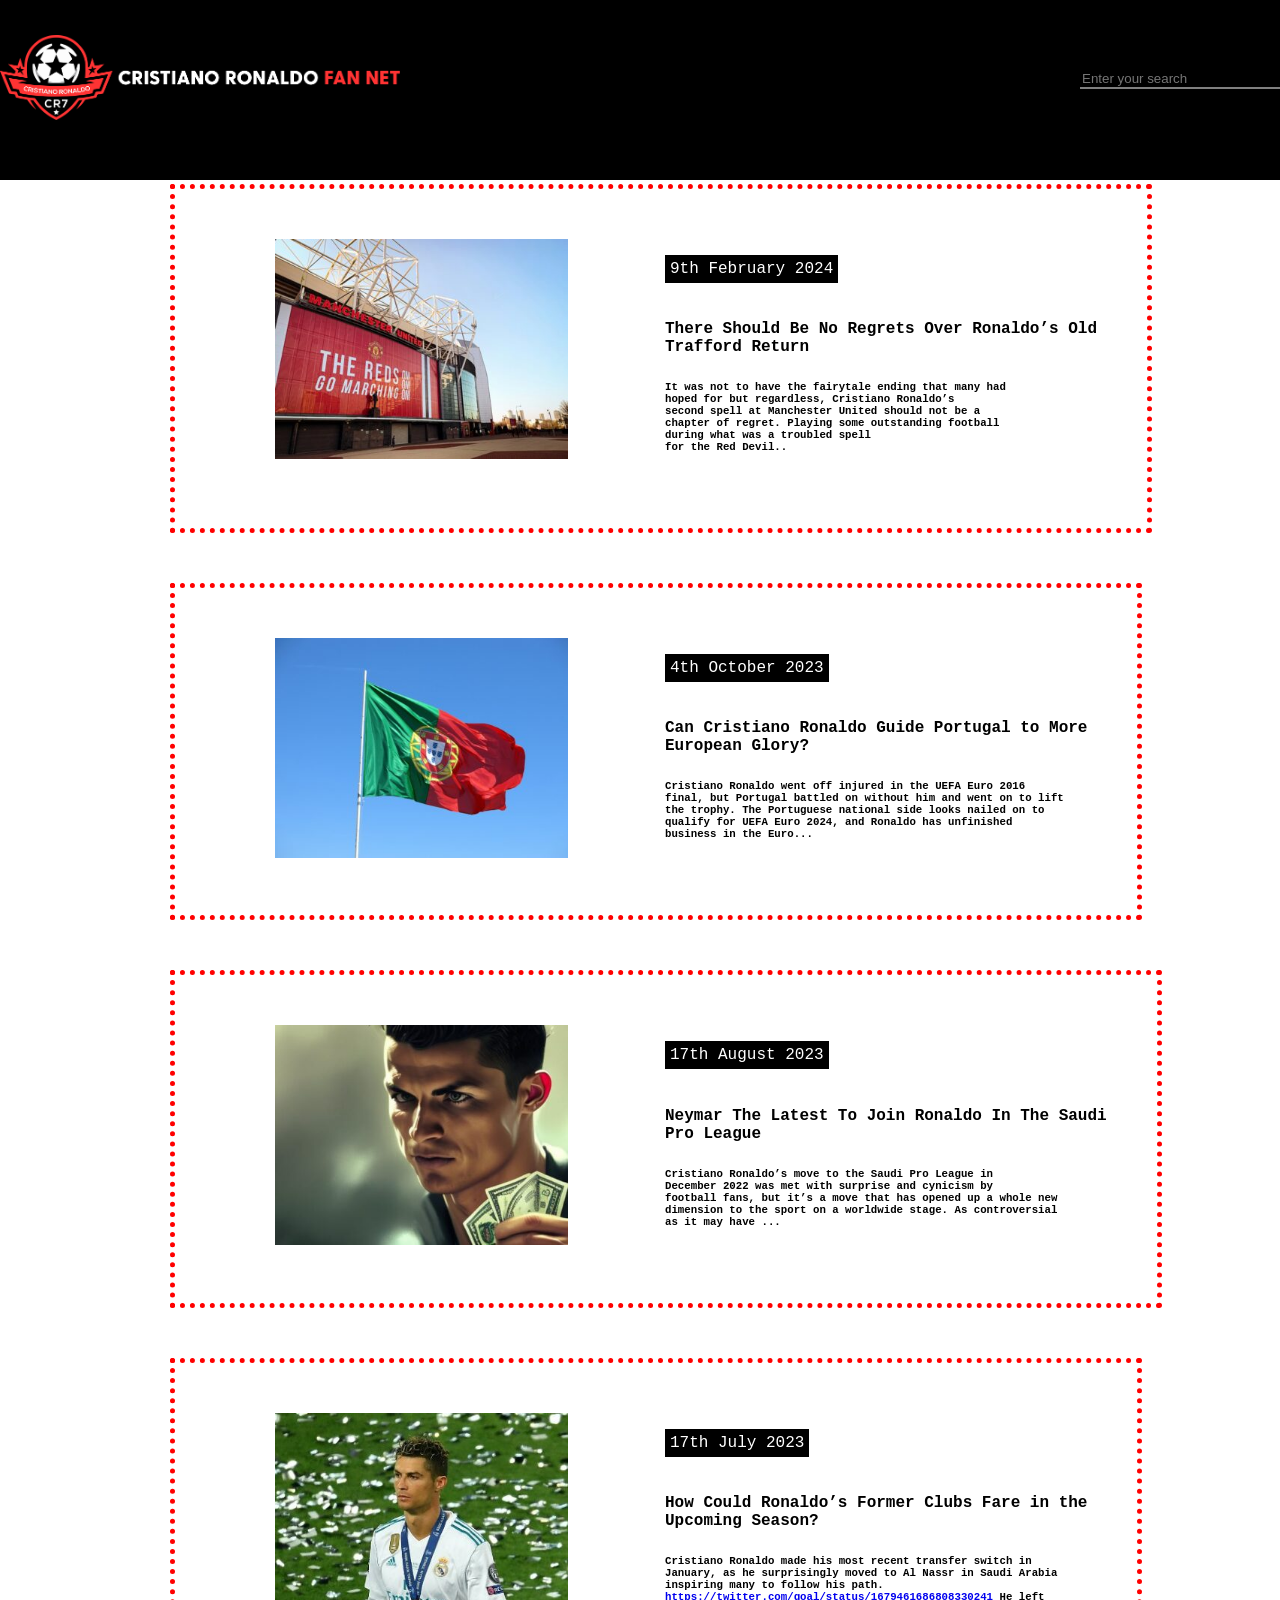
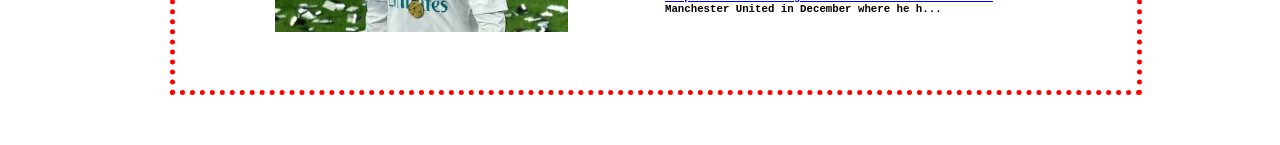
<file: index.html>
<html>
    <head>
        <title>Ronaldo Fan Net</title>
        <link rel="stylesheet" href="Ronaldo.css" />
    </head>
    <body>
        <div class="main_div">
         <div class="banner" >
          <img src="CR-1-BANNER-4 (1).png" width="400px"/>
          <div class="input">
            <form>
                <input id="search_input" name="input" type="text" placeholder="Enter your search" />
             </form>
          </div>
          </div>
    
    
    <br><br><br><br><br><br><br><br>
    <div class="context">
        <div class="section">
            <div class="image">
                <img src = "nat-callaghan-IEmaR3ecfuY-unsplash-390x293.jpeg" width="75%"/>
            
        </div>
        <div class="para">
            <div class="date">
                
                <p>9th February 2024</p>
            
            </div>
            <br><br>
            <div class="text">
            <h4>There Should Be No Regrets Over Ronaldo’s Old<br> Trafford Return</h4>
            
            
            <h6>
                It was not to have the fairytale ending that many had<br> hoped for but regardless, Cristiano Ronaldo’s<br> second spell at Manchester United should not be a <br>chapter of regret. Playing some outstanding football<br> during what was a troubled spell <br>for the Red Devil..</h6>
            </div>
        </div>
        </div>
        <div class="section">
            <div class="image">
                <img src = "portugal-1355102_1280-390x293.jpeg" width="75%"/>
            
        </div>
        <div class="para">
            <div class="date">
                
                <p>4th October 2023</p>
            
            </div>
            <br><br>
            <div class="text">
            <h4>Can Cristiano Ronaldo Guide Portugal to More<br> European Glory?</h4>
            <h6>
                Cristiano Ronaldo went off injured in the UEFA Euro 2016<br> final, but Portugal battled on without him and went on to lift<br> the trophy. The Portuguese national side looks nailed on to<br> qualify for UEFA Euro 2024, and Ronaldo has unfinished<br> business in the Euro... </h6>
        </div>
        </div>
    </div>
    <div class="section">
        <div class="image">
            <img src = "Cristiano-Ronaldo-net-worth-390x293.jpeg" width="75%"/>
        
    </div>
    <div class="para">
        <div class="date">
            
            <p>17th August 2023</p>
        
        </div>
        <br><br>
        <div class="text">
        <h4>Neymar The Latest To Join Ronaldo In The Saudi<br> Pro League</h4>
        <h6>
            
Cristiano Ronaldo’s move to the Saudi Pro League in<br> December 2022 was met with surprise and cynicism by<br> football fans, but it’s a move that has opened up a whole new <br>dimension to the sport on a worldwide stage. As controversial<br> as it may have ... </h6>
    </div>
    </div>
</div>
<div class="section">
    <div class="image">
        <img src = "DeXwWo6V0AAlA4y-390x293.jpeg" width="75%"/>
    
</div>
<div class="para">
    <div class="date">
        
        <p>17th July 2023</p>
    
    </div>
    <br><br>
    <div class="text">
    <h4>How Could Ronaldo’s Former Clubs Fare in the<br> Upcoming Season?</h4>
    <h6>
        
        Cristiano Ronaldo made his most recent transfer switch in<br> January, as he surprisingly moved to Al Nassr in Saudi Arabia<br> inspiring many to follow his path.<br> <a href="https://twitter.com/goal/status/1679461686808330241">https://twitter.com/goal/status/1679461686808330241</a> He left<br> Manchester United in December where he h... </h6>
</div>
</div>
</div>
</div>
    </body>
</html>
</file>
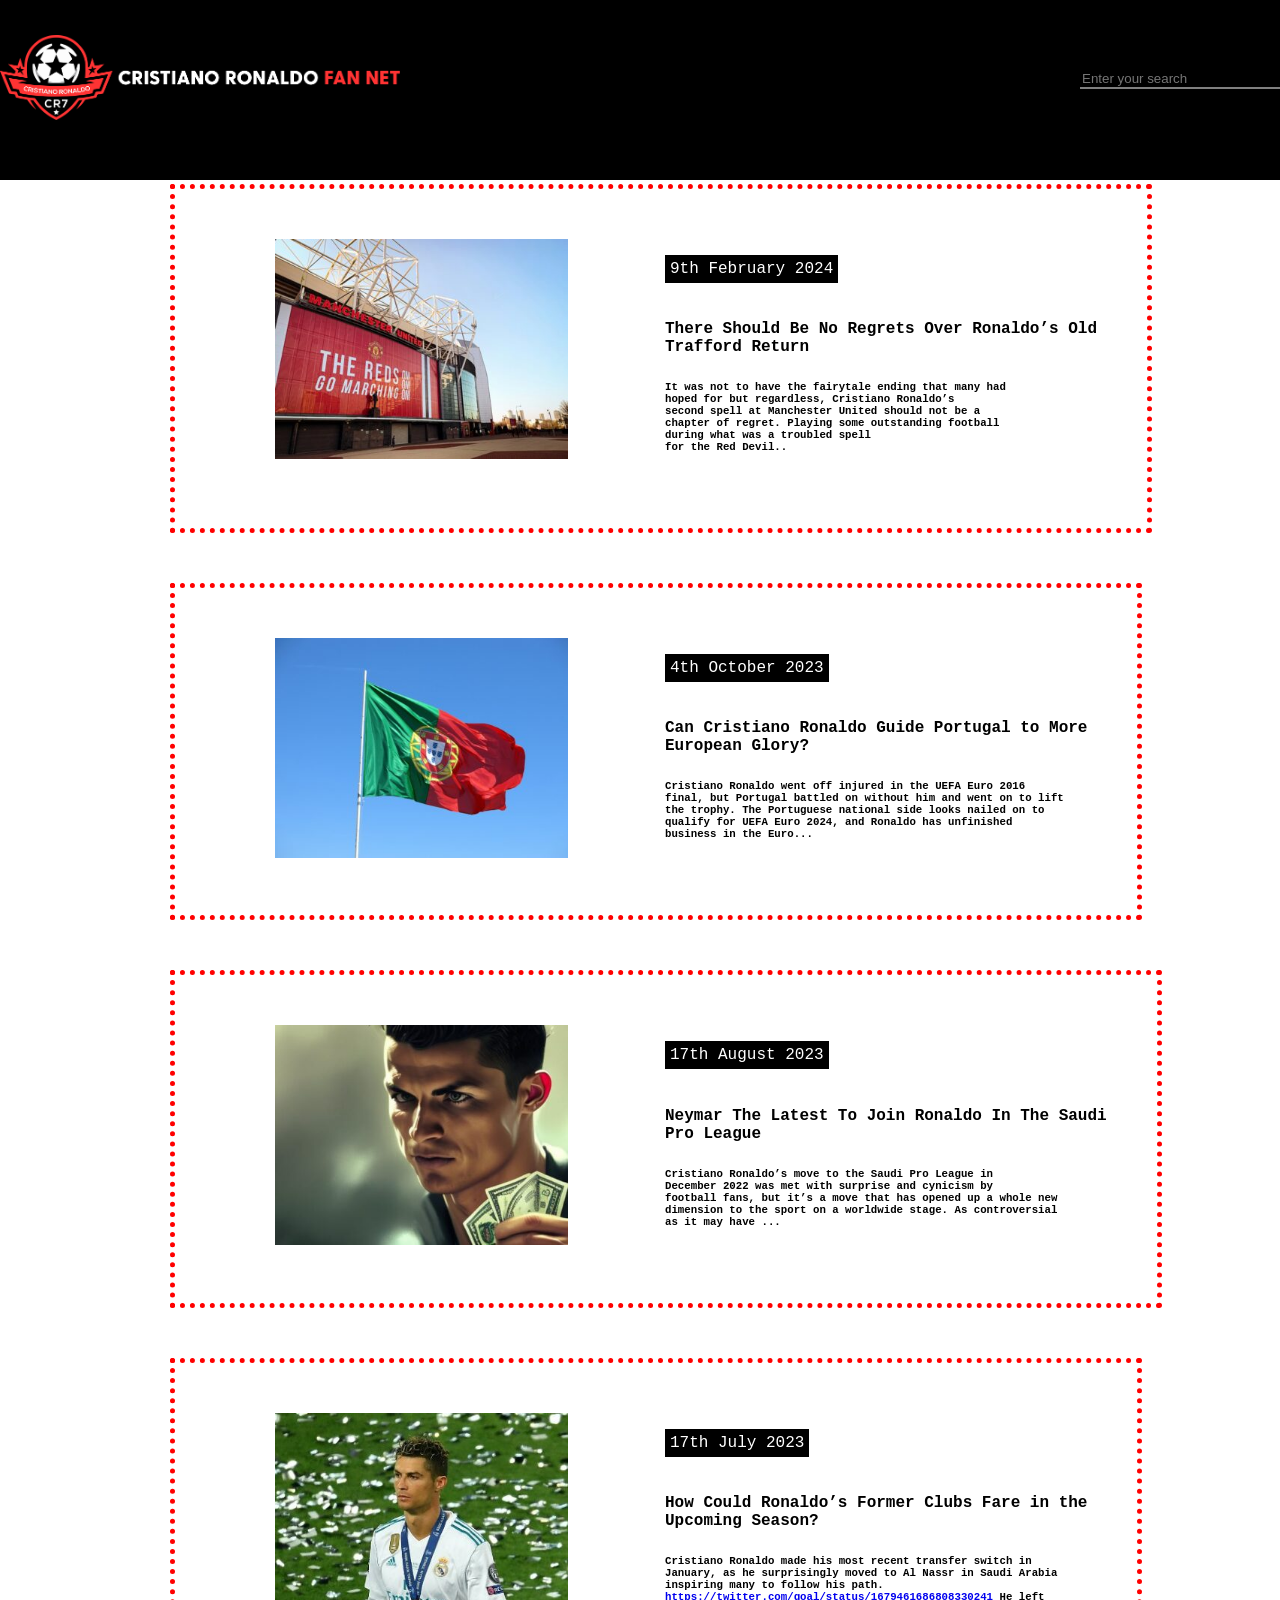
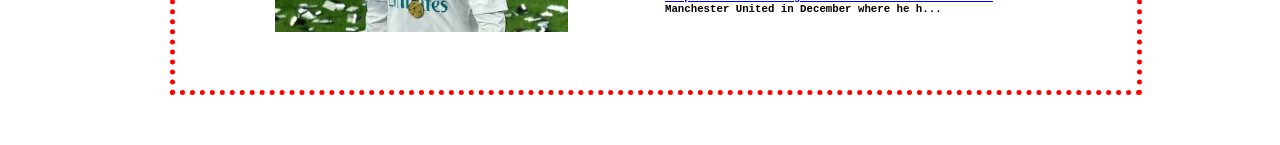
<file: Ronaldo.html>
<html>
    <head>
        <title>Ronaldo Fan Net</title>
        <link rel="stylesheet" href="Ronaldo.css" />
    </head>
    <body>
        <div class="main_div">
         <div class="banner" >
          <img src="CR-1-BANNER-4 (1).png" width="400px"/>
          <div class="input">
            <form>
                <input id="search_input" name="input" type="text" placeholder="Enter your search" />
             </form>
          </div>
          </div>
    
    
    <br><br><br><br><br><br><br><br>
    <div class="context">
        <div class="section">
            <div class="image">
                <img src = "nat-callaghan-IEmaR3ecfuY-unsplash-390x293.jpeg" width="75%"/>
            
        </div>
        <div class="para">
            <div class="date">
                
                <p>9th February 2024</p>
            
            </div>
            <br><br>
            <div class="text">
            <h4>There Should Be No Regrets Over Ronaldo’s Old<br> Trafford Return</h4>
            
            
            <h6>
                It was not to have the fairytale ending that many had<br> hoped for but regardless, Cristiano Ronaldo’s<br> second spell at Manchester United should not be a <br>chapter of regret. Playing some outstanding football<br> during what was a troubled spell <br>for the Red Devil..</h6>
            </div>
        </div>
        </div>
        <div class="section">
            <div class="image">
                <img src = "portugal-1355102_1280-390x293.jpeg" width="75%"/>
            
        </div>
        <div class="para">
            <div class="date">
                
                <p>4th October 2023</p>
            
            </div>
            <br><br>
            <div class="text">
            <h4>Can Cristiano Ronaldo Guide Portugal to More<br> European Glory?</h4>
            <h6>
                Cristiano Ronaldo went off injured in the UEFA Euro 2016<br> final, but Portugal battled on without him and went on to lift<br> the trophy. The Portuguese national side looks nailed on to<br> qualify for UEFA Euro 2024, and Ronaldo has unfinished<br> business in the Euro... </h6>
        </div>
        </div>
    </div>
    <div class="section">
        <div class="image">
            <img src = "Cristiano-Ronaldo-net-worth-390x293.jpeg" width="75%"/>
        
    </div>
    <div class="para">
        <div class="date">
            
            <p>17th August 2023</p>
        
        </div>
        <br><br>
        <div class="text">
        <h4>Neymar The Latest To Join Ronaldo In The Saudi<br> Pro League</h4>
        <h6>
            
Cristiano Ronaldo’s move to the Saudi Pro League in<br> December 2022 was met with surprise and cynicism by<br> football fans, but it’s a move that has opened up a whole new <br>dimension to the sport on a worldwide stage. As controversial<br> as it may have ... </h6>
    </div>
    </div>
</div>
<div class="section">
    <div class="image">
        <img src = "DeXwWo6V0AAlA4y-390x293.jpeg" width="75%"/>
    
</div>
<div class="para">
    <div class="date">
        
        <p>17th July 2023</p>
    
    </div>
    <br><br>
    <div class="text">
    <h4>How Could Ronaldo’s Former Clubs Fare in the<br> Upcoming Season?</h4>
    <h6>
        
        Cristiano Ronaldo made his most recent transfer switch in<br> January, as he surprisingly moved to Al Nassr in Saudi Arabia<br> inspiring many to follow his path.<br> <a href="https://twitter.com/goal/status/1679461686808330241">https://twitter.com/goal/status/1679461686808330241</a> He left<br> Manchester United in December where he h... </h6>
</div>
</div>
</div>
</div>
    </body>
</html>
</file>
<file: Ronaldo.css>
body{
    margin: 0 auto;
}
.main_div{
    width:100%;
    height: 20%;
    background-color: black;
}
.banner{
    float: left;
     width:100%;
    margin-top:35px;
}
.banner img{
    cursor: pointer;
}
.input{
    float:right;
     width: 30%;
    margin-top:35px;
}
input{
    float: right;
    background-color: black;
    border-color: grey;
    border-top: 0px;
    border-right: 0px;
    border-left: 0px;
    width:200px;
}
.context{
    background-color:white;
    width: 100%;
    height:100%;
    margin-top: 40px;
}
.section{
    float:left;
    border:red dotted 5px;
    margin-left: 170px;
    margin-bottom: 50px;
    padding: 50px;
}
.image{
    float:left;
    margin-left:50px;
    cursor: pointer;
}
.para{
    float:left;
}
.date{
    float:left;
}
.date p{
    color:white;
    background-color:black;
    font-family: 'Courier New', Courier, monospace;
    padding: 5px;
}
.text{
    float:left;
    font-family: 'Courier New', Courier, monospace;
}
.text h4{
    cursor: pointer;
}
</file>
